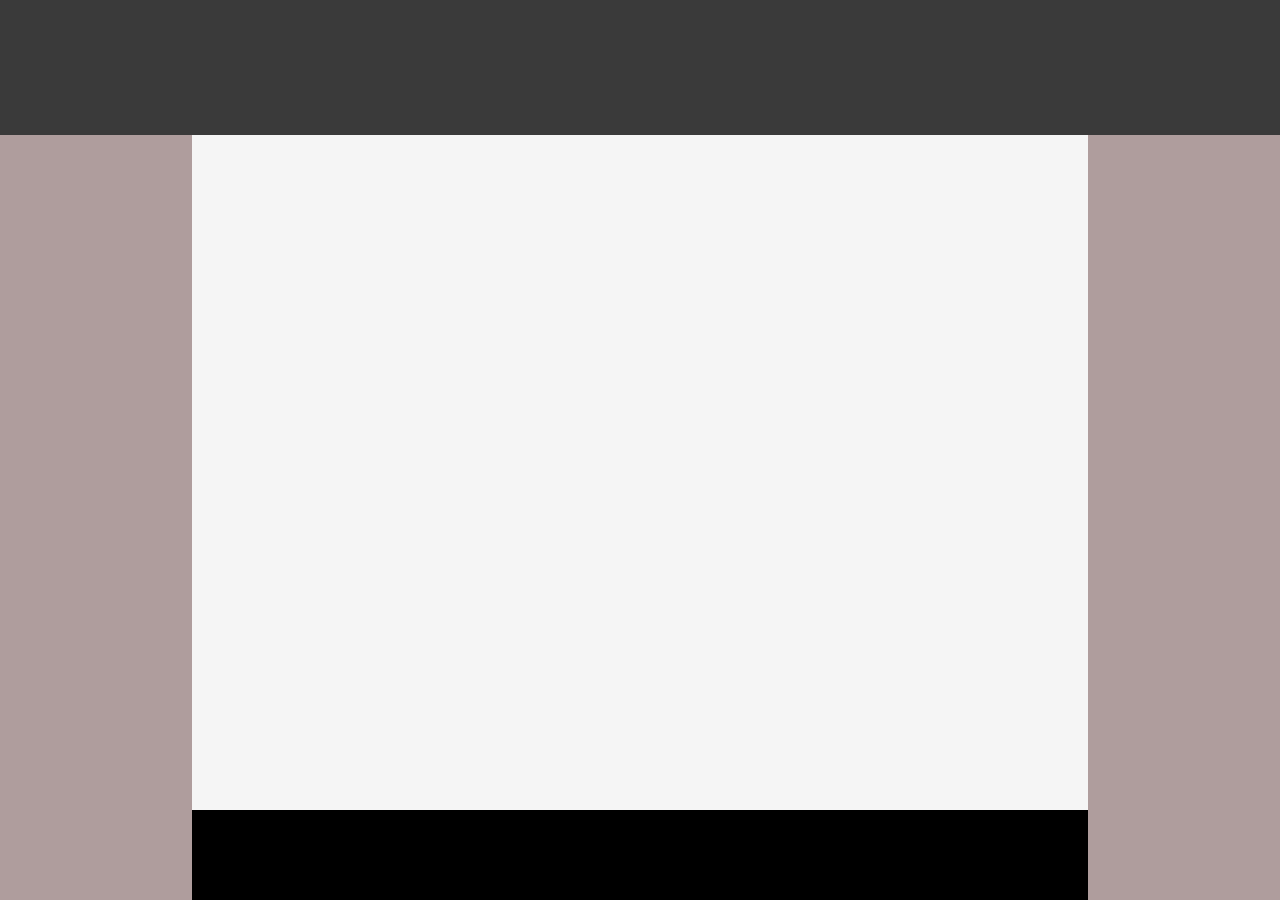
<file: first/index.html>
<!-- Put your HTML HERE, make sure to connect your index.css sheet -->
<!DOCTYPE HTML>
<html>
  <head>
    <title>css manip 1</title>
    <link rel="stylesheet" type="text/css" href="../reset.css">
    <link rel="stylesheet" type="text/css" href="index.css">
  </head>
  <body>
    <header></header>
    <div id="left"></div>
    <div id="mid"></div>
    <div id="right"></div>
    <footer></footer>
  </body>
</html>
</file>
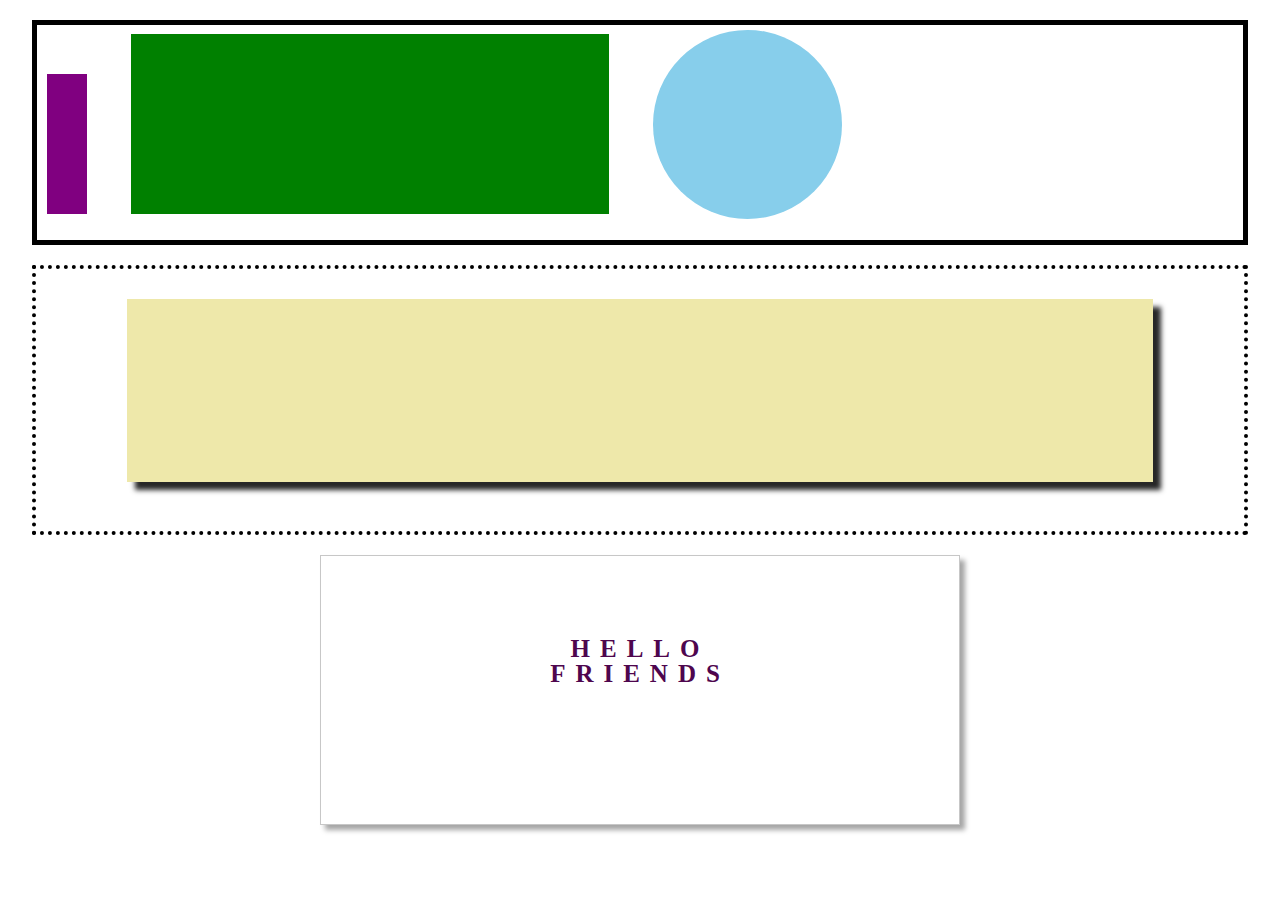
<file: second/index.html>
<!-- Put your HTML HERE, make sure to connect your index.css sheet -->
<!DOCTYPE HTML>
<html>
  <head>
    <title>css manip 2</title>
    <link rel="stylesheet" type="text/css" href="../reset.css">
    <link rel="stylesheet" type="text/css" href="index.css">
  </head>
  <body>
    <section id="top">
      <div id="purple-rectangle"></div>
      <div id="green-rectangle"></div>
      <div id="sky-blue-circle"></div>
    </section>
    <section id="mid">
      <div id="big-yellow-rectangle"></div>
    </section>
    <section id="bottom">
      <h1>HELLO<br>FRIENDS</h1>
    </section>
  </body>
</html>
</file>
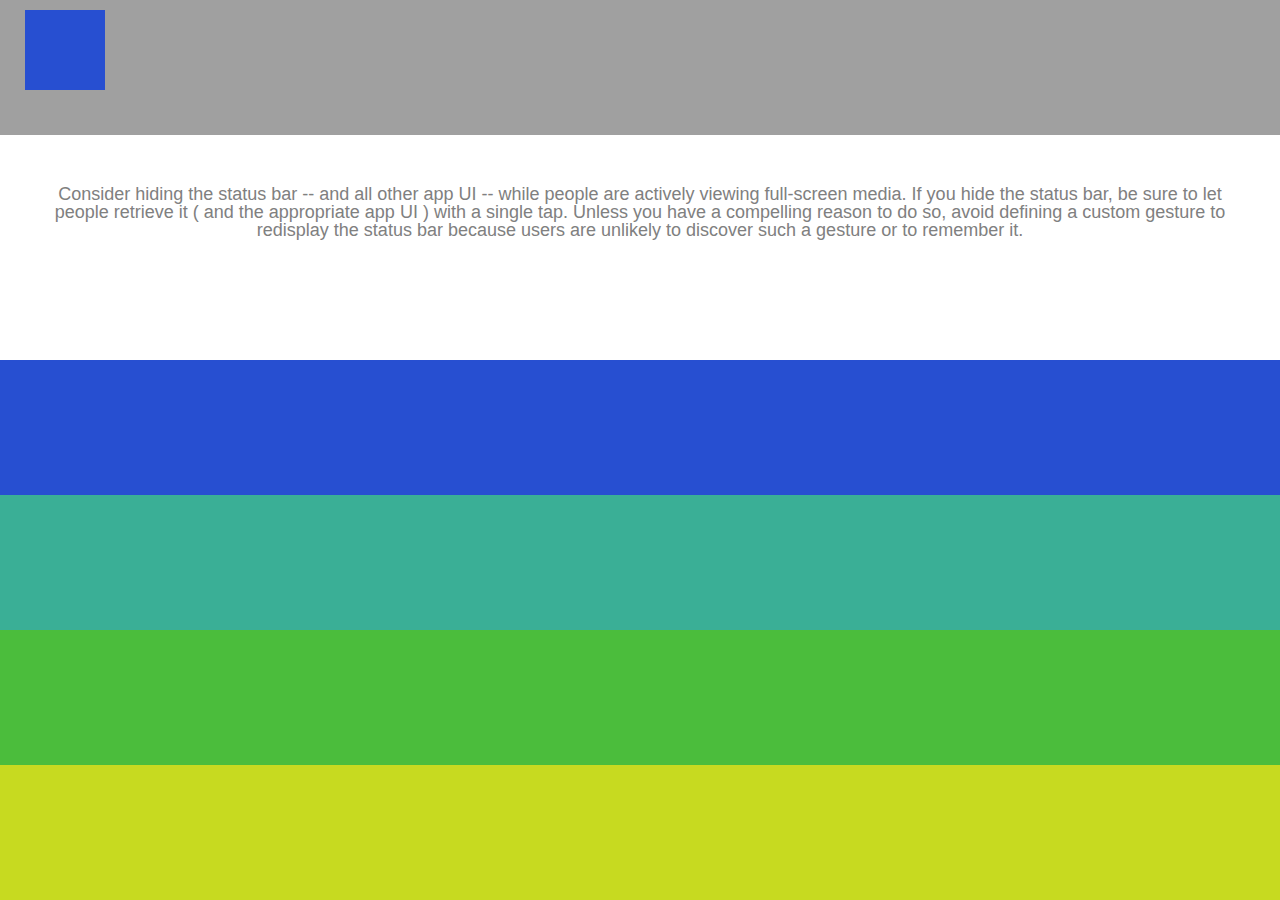
<file: third/index.html>
<!-- Put your HTML HERE, make sure to connect your index.css sheet -->
<!DOCTYPE HTML>
<html>
  <head>
    <title>css manip 3</title>
    <link rel="stylesheet" type="text/css" href="../reset.css">
    <link rel="stylesheet" type="text/css" href="index.css">
  </head>
  <body>
    <header class="row">
      <div id="upper-left-thing"></div>
    </header>
    <div class="row" id="content">
      <span>
        Consider hiding the status bar -- and all other app UI -- while people are actively viewing full-screen media. If you hide the status bar, be sure to let people retrieve it ( and the appropriate app UI ) with a single tap. Unless you have a compelling reason to do so, avoid defining a custom gesture to redisplay the status bar because users are unlikely to discover such a gesture or to remember it.
      </span>
    </div>
    <div class="row" id="content2"></div>
    <div class="row" id="content3"></div>
    <div class="row" id="content4"></div>
    <footer class="row"></footer>
  </body>
</html>
</file>
<file: first/index.css>
body {
  background-color: black;
}

header {
  height: 15vh;
  width: 100vw;
  background: rgb(58, 58, 58);
}

#left {
  height: 85vh;
  width: 15vw;
  background: rgb(175, 157, 157);
  float: left;
  
}

#mid {
  height: 75vh;
  width: 70vw;
  background:whitesmoke;
  clear:none;
  display: inline-block;
}

#right {
  height: 85vh;
  width: 15vw;
  background: rgb(175, 157, 157);
  float: right;
  clear: none;
}

/* 
the footer is dumb.
footer {
  width: 70vw;
  background: black;
  clear: none;
  float: center;
  
} */
</file>
<file: second/index.css>
/* section id="top">
<div id="purple-rectangle"></div>
<div id="green-rectangle"></div>
<div id="sky-blue-circle"></div>
</section>
<section id="mid">
<div id="big-yellow-rectangle"></div>
</section>
<section id="bottom">
HELLO FRIENDS
</section> */

#top {
  height: 25vh;
  width: 95vw;
  box-sizing: border-box;
  border: thick solid black;
  margin: 20px auto;
  padding: 5px 0px 10px 10px;
  
}

#purple-rectangle {
  background-color: purple;
  height: 70%;
  width: 40px;
  display: inline-block;
  margin: 0px 0px 5px 0px;
}

#green-rectangle {
  background-color: green;
  height: 90%;
  width: 40%;
  margin: 0px 40px 5px 40px;
  display: inline-block;
}

#sky-blue-circle {
  background-color: skyblue;
  height: 21vh;
  width: 21vh;
  border-radius: 50%;
  display: inline-block;
  margin: auto 0px;
}

#mid {
  height: 30vh;
  width: 95vw;
  box-sizing: border-box;
  border: 4px dotted black;
  margin: 20px auto;

}

#big-yellow-rectangle {
  background-color: palegoldenrod;
  margin: 30px auto;
  height: 70%;
  width: 85%;
  box-shadow: 8px 8px 5px rgb(39, 39, 39);
}

#bottom {
  height: 30vh;
  width: 50vw;
  margin: 2vh auto 3vh auto;
  border: thin solid rgb(199, 199, 199);
  text-align: center;
  box-shadow: 5px 5px 5px rgb(165, 165, 165);
  padding: 80px;
  box-sizing: border-box;
  
}

h1 {
  color: rgb(78, 6, 78);
  letter-spacing: 10px;
  font-size: 25px;
  font-weight: bold;
}
</file>
<file: third/index.css>
/* <header>
<div id="upper-left-thing"></div>
</header>
<div id="content"></div>
<div id="content2"></div>
<div id="content3"></div>
<div id="content4"></div>
<footer></footer> */

.row {
  height: 15vh;
  width: 100vw;
}
header {
 background-color: rgb(160, 160, 160);

}

#upper-left-thing {
  height: 80px;
  width: 80px;
  float: left;
  background-color: rgb(39, 79, 209);
  margin: 10px 25px;

}

#content {
  height: 25vh;
  width: 100vw;
  text-align: center;
  box-sizing: border-box;
  padding: 50px;
}

span {
  font-family: Arial, Helvetica, sans-serif;
  font-size: 18px;
  color: grey;
  justify-content: left;
}

#content2 {
  background-color: rgb(39, 79, 209)
  
}

#content3 {
  background-color: rgb(58, 175, 150);
  
}

#content4 {
  background-color: rgb(75, 189, 60)
}

footer {
  background-color: rgb(199, 218, 32)
}
</file>
